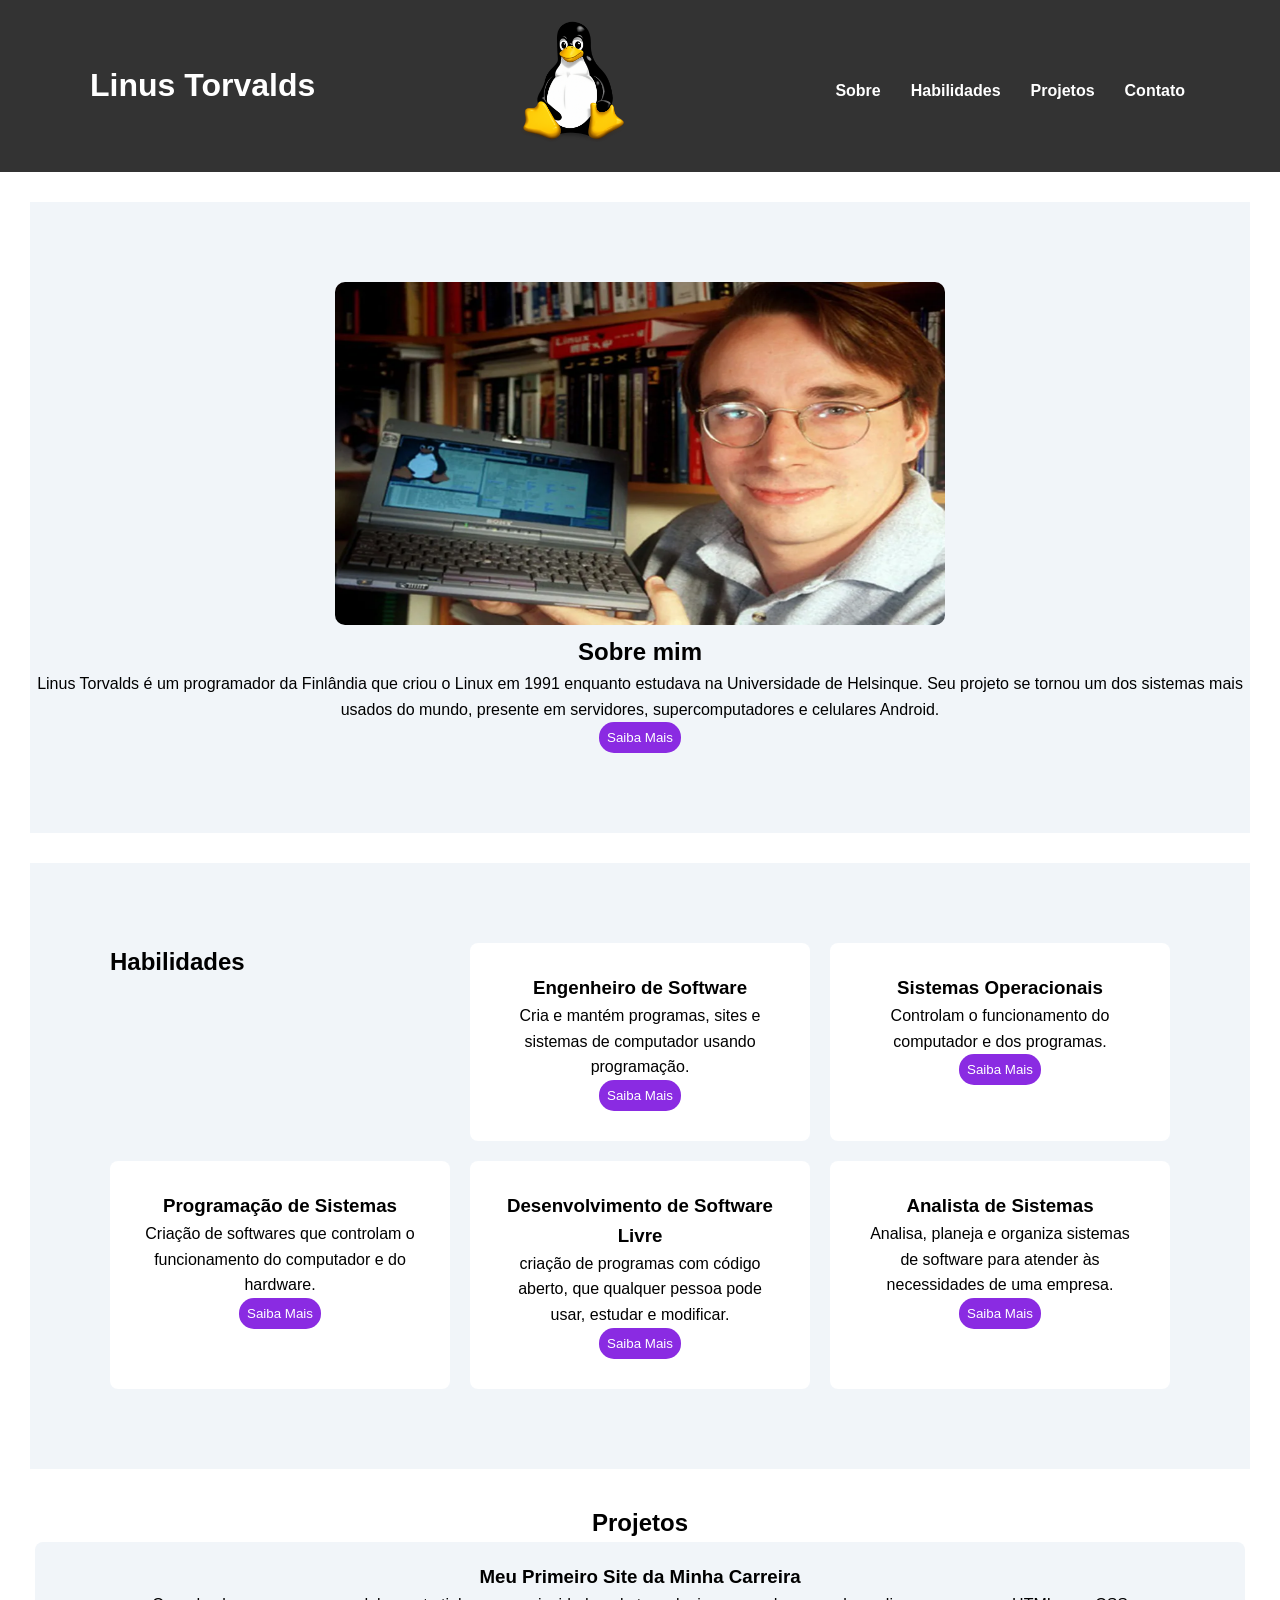
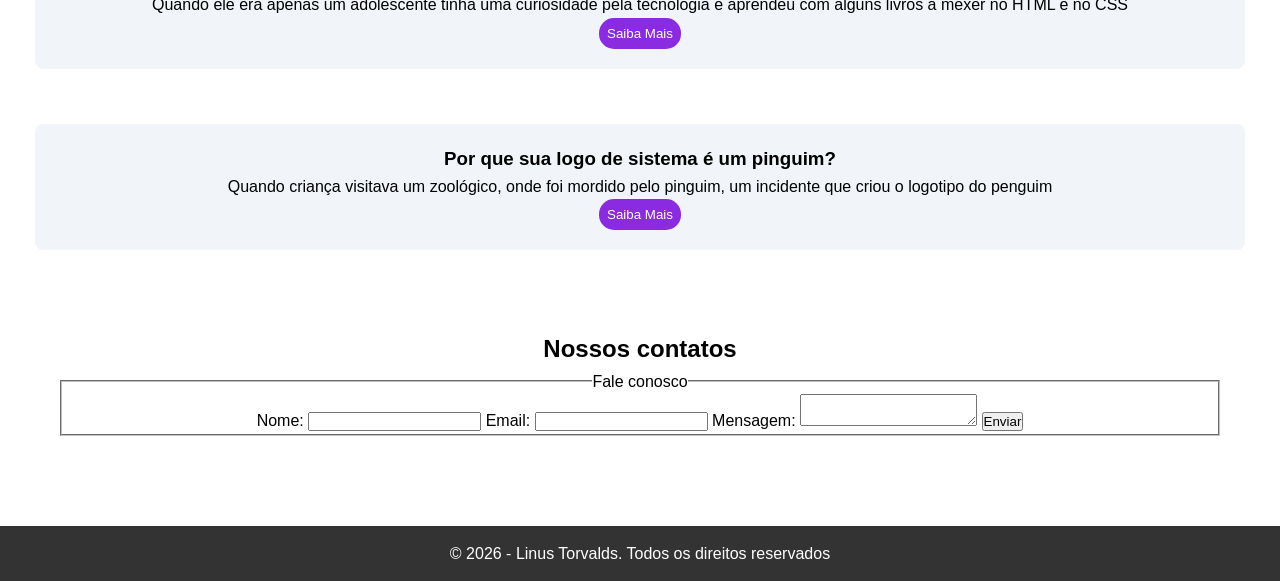
<file: 1° BIMESTRE PARCIAL/ATIVIDADE/index.html>
<!DOCTYPE html> 
<html lang="pt-BR"> 
<head>
    <!-- Metas tags -->
    <meta charset="UTF-8"> 
    <title>Meu Primeiro Layout</title>
    <!-- Links CSS, JS -->
    <link rel="stylesheet" href="sytle.css"> 
</head>
<body>
        <header>
            <div class="container">

            
            <h1>Linus Torvalds</h1>
            <img src="Imagens/image.png" alt="pinguim" class="pinguim">
            <nav>
                <ul>
                    <li><a href="#Sobre">Sobre</a></li>
                    <li><a href="#Habilidades">Habilidades</a></li> 
                    <li><a href="#Projetos">Projetos</a></li>
                    <li><a href="#Contato">Contato</a></li>
                    </li>
                </ul>
            </nav>
            </div>
</header>

    <main>
        <section id="Sobre" class="Sobre">
            <div class="conteiner">
                <img src="Imagens/imagemti.png" alt="imagemti" class="imagemti">
                <h2>Sobre mim</h2>
                <p>Linus Torvalds é um programador da Finlândia que criou o Linux em 1991 enquanto estudava na Universidade de Helsinque. Seu projeto se tornou um dos sistemas mais usados do mundo, presente em servidores, supercomputadores e celulares Android. </p>
                <a href="https://pt.wikipedia.org/wiki/Linus_Torvalds">
                <button class="botao">Saiba Mais</button>
                </a>
            </div>
        </section>


        <section id="Habilidades" class="Habilidades">
            <div class="conteiner grid-servicos">
                    <h2>Habilidades</h2>
                <div class="card">
                    <h3>Engenheiro de Software</h3>
                    <p>Cria e mantém programas, sites e sistemas de computador usando programação.</p>
                    <a href="https://querobolsa.com.br/carreiras-e-profissoes/engenheiro-de-software">
                    <button class="botao">Saiba Mais</button>
                    </a>
                </div>

                <div class="card">
                    <h3>Sistemas Operacionais</h3>
                    <p>Controlam o funcionamento do computador e dos programas.</p>
                    <a href="https://pt.wikipedia.org/wiki/Sistema_operativo">
                    <button class="botao">Saiba Mais</button>
                    </a>
                </div>

                <div class="card">
                    <h3>Programação de Sistemas</h3>
                    <p>Criação de softwares que controlam o funcionamento do computador e do hardware.</p>
                    <a href="https://querobolsa.com.br/carreiras-e-profissoes/programador-de-sistemas-de-informacao">
                    <button class="botao">Saiba Mais</button>
                    </a>

                </div>
                <div class="card">
                    <h3>Desenvolvimento de Software Livre</h3>
                    <p>criação de programas com código aberto, que qualquer pessoa pode usar, estudar e modificar.</p>
                    <a href="https://pt.wikipedia.org/wiki/Desenvolvimento_de_Software_Livre">
                    <button class="botao">Saiba Mais</button>
                    </a>
                </div>
                <div class="card">
                    <h3>Analista de Sistemas</h3>
                    <p>Analisa, planeja e organiza sistemas de software para atender às necessidades de uma empresa.</p>
                    <a href="https://querobolsa.com.br/carreiras-e-profissoes/analista-de-sistemas">
                    <button class="botao">Saiba Mais</button>
                    </a>
                </div>
            </div>
        </section>        


        <section id="Projetos" class="Projetos">

            <h2>Projetos</h2>
            <article>
                <h3>Meu Primeiro Site da Minha Carreira</h3>
                <p>Quando ele era apenas um adolescente tinha uma curiosidade pela tecnologia e aprendeu com alguns livros a mexer no HTML e no CSS</p>
                <a href="Link utilizado no site do linus torvald/index.html">
                <button class="botao">Saiba Mais</button>
                    
                </a>
            </article>
        </section>
        <section id="Projetos" class="Projetos">
            <article>
                <h3>Por que sua logo de sistema é um pinguim?</h3>
                <p>Quando criança visitava um zoológico, onde foi mordido pelo pinguim, um incidente que criou o logotipo do penguim</p>
                <a href="https://www.linuxfoundation.org/blog/open-source-symbolism-exploring-the-stories-behind-linux-foundation-project-mascots-and-logos#:~:text=Tux%3A%20o%20simp%C3%A1tico%20pinguim%20do%20Linux%20deu%20in%C3%ADcio%20a%20tudo.&text=Durante%20uma%20visita%20a%20um,a%20personifica%C3%A7%C3%A3o%20da%20comunidade%20Linux.">
                <button class="botao">Saiba Mais</button>
                </a>
            </article>
        </section>

        <section id="Contato" class="Contato">
            <div class="conteiner">
                <h2>Nossos contatos</h2>
                    <form>

                        <fieldset>

                    <legend>Fale conosco</legend>

                    <label for="nome">Nome:</label>
                    
                    <input type="text" id="nome" name="nome">

                    <label for="email">Email:</label>

                    <input type="email" id="email" name="email">

                    <label for="mensagem">Mensagem:</label>

                    <textarea id="mensagem" name="mensagem"></textarea>

                    <button type="submit">Enviar</button>

                </fieldset>
            </form>
        </section>

    </main>
        
</main>
<footer>
    <p>&copy; 2026 - Linus Torvalds. Todos os direitos reservados</p>
</footer>

</body>
</html>

<!-- Por que a estrutura semântica é importante no desenvolvimento de páginas 
web? -->

<!-- Resposta: pois com ele torna-se o desenvolvimento de sites mais organizados e mais simples de se entender. -->
</file>
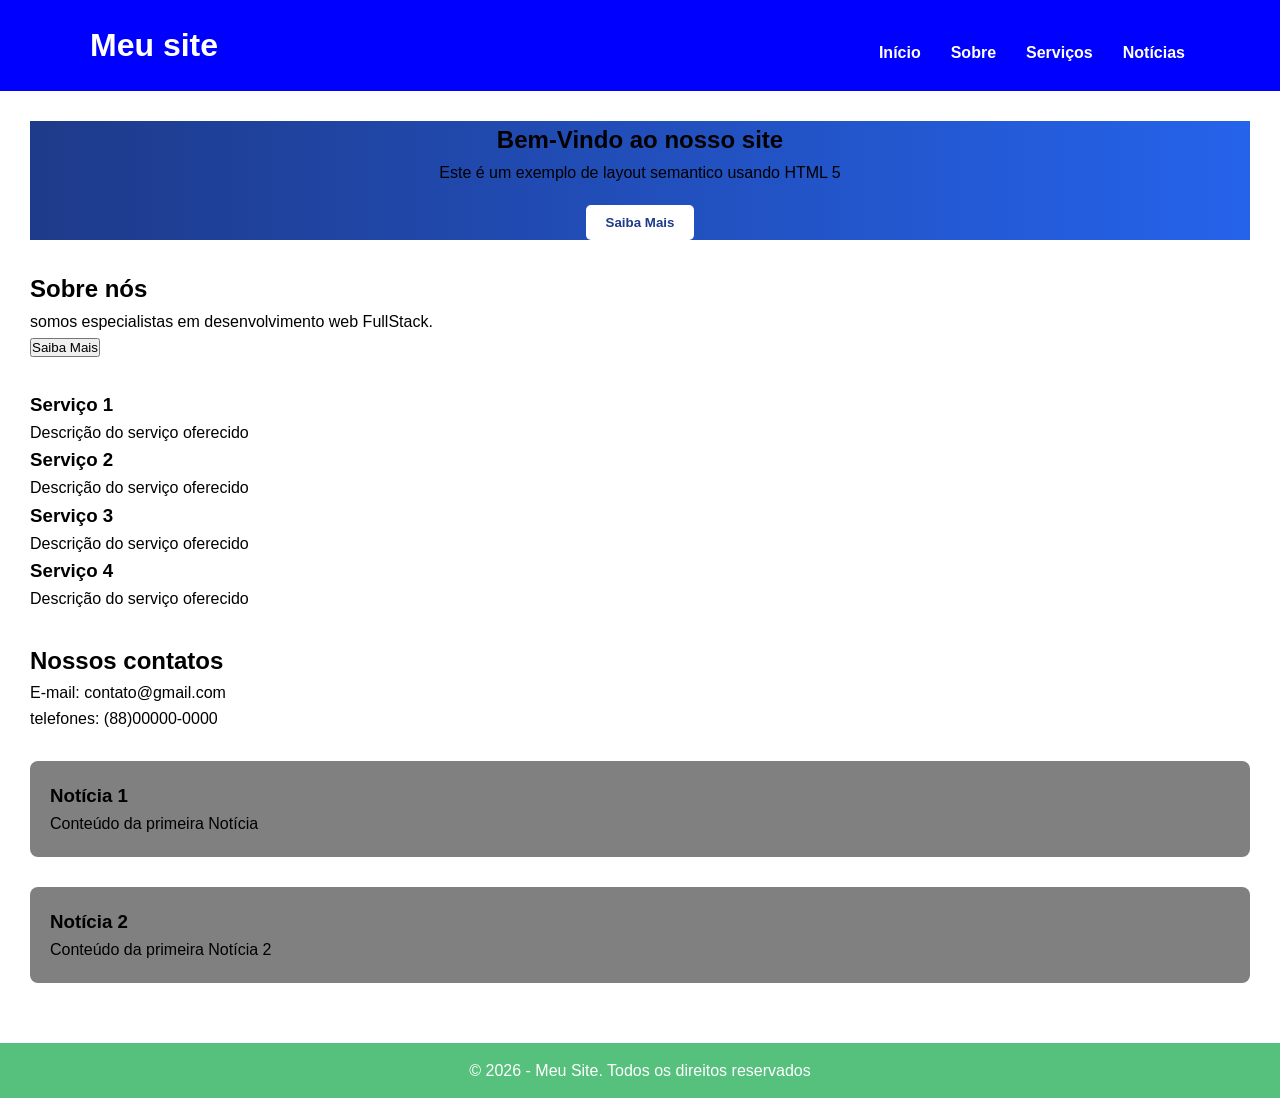
<file: 1° BIMESTRE PARCIAL/AULA 03/index.html>
<!DOCTYPE html> <!-- Define que estamos usando HTML5-->
<html lang="pt-BR"> <!-- Define idioma---->
<head>
    <!-- Metas tags -->
     <meta charset="UTF-8"> <!--Permite acentuação-->
     <!-- Tags principais -->
    <title>Meu Primeiro Layout</title>
    <!-- Links CSS, JS -->
     <link rel="stylesheet" href="layout.css"> <!-- Conecta CSS externo (ctrl + space)-->
</head>
<body>
    <!-- Cabeçalho dentro do body - Parte superior do site -->
        <header>
            <div class="container">

            
            <h1>Meu site</h1> <!---Título em destaque-->
            <!-- área de navegação -->
            <nav>
                <!-- lista não ordenada - Serve como MENU -->
                <ul>
                    <!-- itens da lista -->
                    <!-- para colocar várias listas de uma vez coloque o seguinte comando "li*3" e depois aperte enter -->
                    <li><a href="#inicio">Início</a></li> <!--<a> links(o # serve para colocar links)-->
                    <li><a href="#Sobre">Sobre</a></li> 
                    <li><a href="#Servicos">Serviços</a></li>
                    <li><a href="#noticias">Notícias</a></li>
                    </li>
                </ul>
            </nav>
            </div>
     </header>

     <!-- Início so conteúdo principal -->
      <main>
        <section id="inicio" class="hero">
            <div class="conteiner">
                <h2>Bem-Vindo ao nosso site</h2>
                <p>Este é um exemplo de layout semantico usando HTML 5 </p>
                <button>Saiba Mais</button>
            </div>
        </section>


        <section id="Sobre" class="Sobre">
            <div class="conteiner">
                <h2>Sobre nós</h2>
                <p>somos especialistas em desenvolvimento web FullStack. </p>
                <button>Saiba Mais</button>
            </div>
        </section>


        <section id="Servicos" class="Servicos">
            <div class="conteiner grid-servicos">
                <div class="card">
                    <h3>Serviço 1</h3>
                    <p>Descrição do serviço oferecido</p>
                </div>
            </div>

                <div class="card">
                    <h3>Serviço 2</h3>
                    <p>Descrição do serviço oferecido</p>
                </div>

                <div class="card">
                    <h3>Serviço 3</h3>
                    <p>Descrição do serviço oferecido</p>
                </div>
            </div>

                <div class="card">
                    <h3>Serviço 4</h3>
                    <p>Descrição do serviço oferecido</p>
                </div>
            </div>

            </div>
        </section>


        <section id="Contato" class="Contato">
            <div class="conteiner">
                <h2>Nossos contatos</h2>
                <p>E-mail: contato@gmail.com </p>
                <p> telefones: (88)00000-0000</p>
            </div>
        </section>


        <section id="noticias">
            <article>
                <h3>Notícia 1</h3>
                <p>Conteúdo da primeira Notícia</p>
            </article>
        </section>
        <section>
            <article>
                <h3>Notícia 2</h3>
                <p>Conteúdo da primeira Notícia 2</p>
            </article>
        </section>
        
      </main>
<!-- Rodape de pagina -->
 <footer>
    <p>&copy; 2026 - Meu Site. Todos os direitos reservados</p>
 </footer>

</body>
</html>
</file>
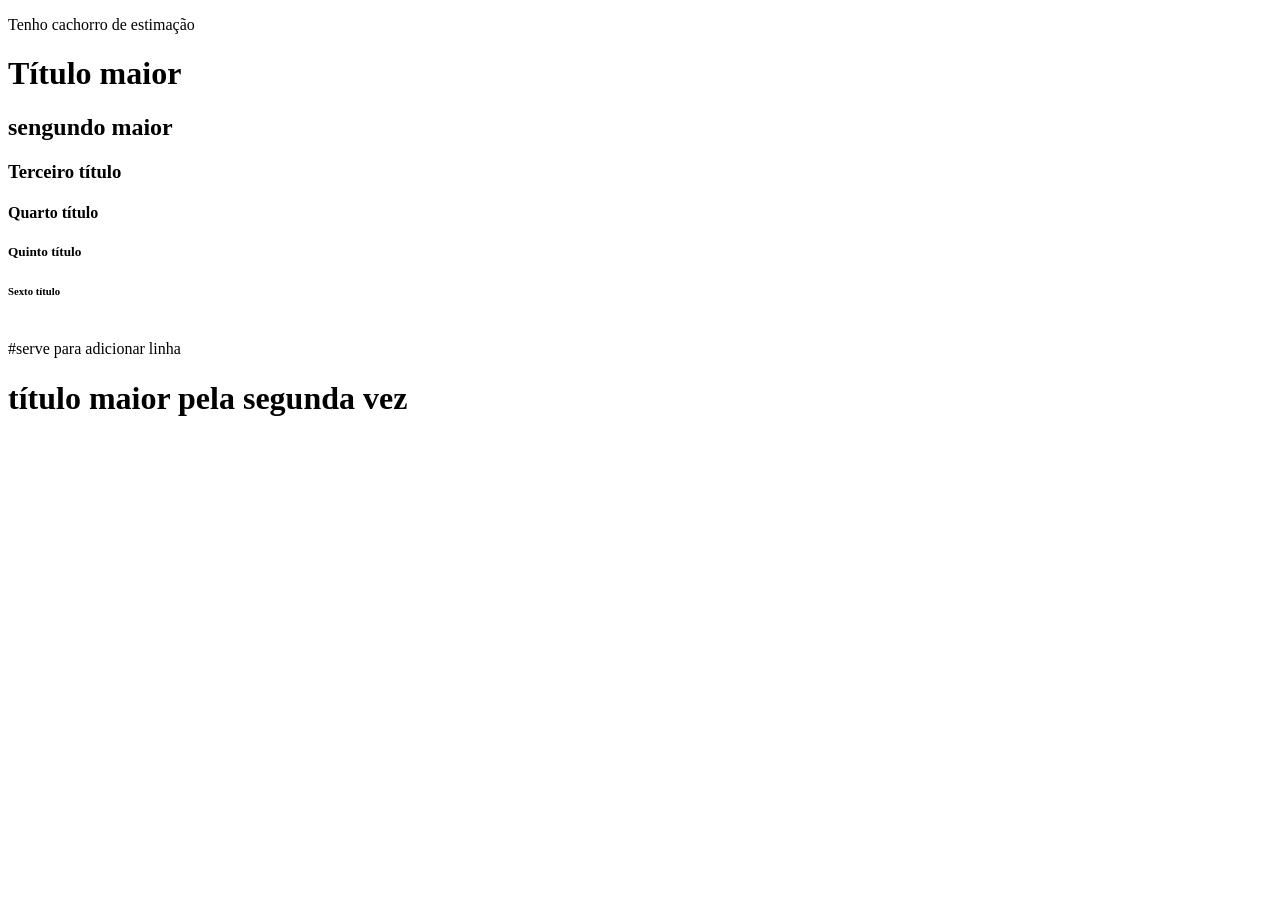
<file: 1° BIMESTRE PARCIAL/AULA 01/aula01.html>
<!DOCTYPE html>
<html lang="en">
<head>
    <meta charset="UTF-8">
    <meta name="viewport" content="width=device-width, initial-scale=1.0">
    <title>site em manutenção</title>
</head>
<body>
    <p>Tenho cachorro de estimação</p>
    <h1>Título maior</h1>
    <h2>sengundo maior</h2>
    <h3>Terceiro título</h3>
    <h4>Quarto título</h4>
    <h5>Quinto título</h5>
    <h6>Sexto título</h6>
    <br> #serve para adicionar linha
    <h1>título maior pela segunda vez</h1>

    
</body>
</html>
</file>
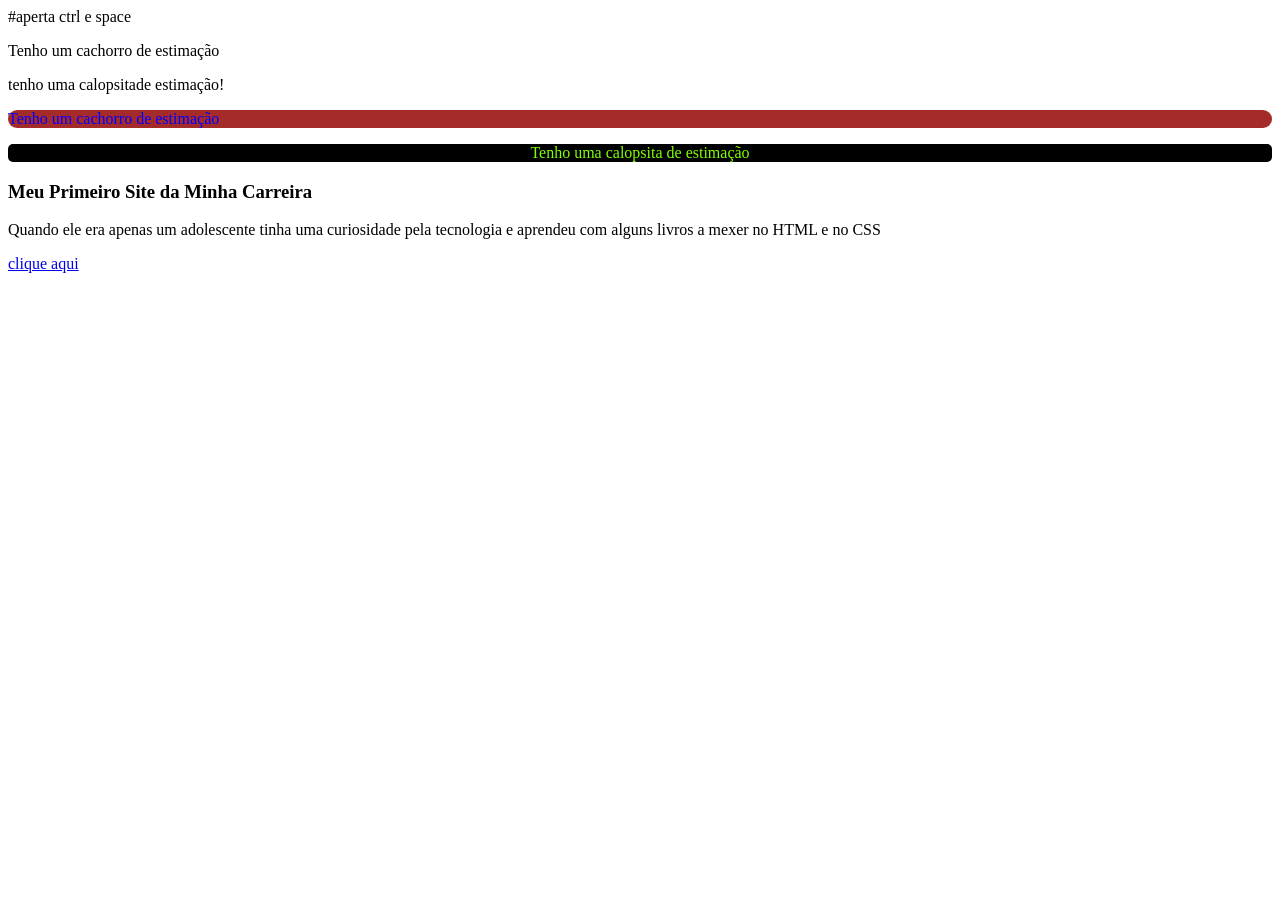
<file: 1° BIMESTRE PARCIAL/AULA 01/aula01testando.html>
<!DOCTYPE html>
<html lang="en">
<head>
    <meta charset="UTF-8">
    <meta name="viewport" content="width=device-width, initial-scale=1.0">
    <title>Área para teste</title>
    <link rel="stylesheet" href="estudando.css"> #aperta ctrl e space
</head>
<body>
    <P>Tenho um cachorro de estimação</P>
    <p>tenho uma calopsitade estimação!</p>
    <P id="p1" class="meu-paragrafo">Tenho um cachorro de estimação</P>
    <p id="p2" class="meu-paragrafo">Tenho uma calopsita de estimação</p>
    <h3>Meu Primeiro Site da Minha Carreira</h3>
                <p>Quando ele era apenas um adolescente tinha uma curiosidade pela tecnologia e aprendeu com alguns livros a mexer no HTML e no CSS</p>
                <a href="aula01.html" title="SAiba mais dessa informação im the club">clique aqui</a>
</body>
</html>
</file>
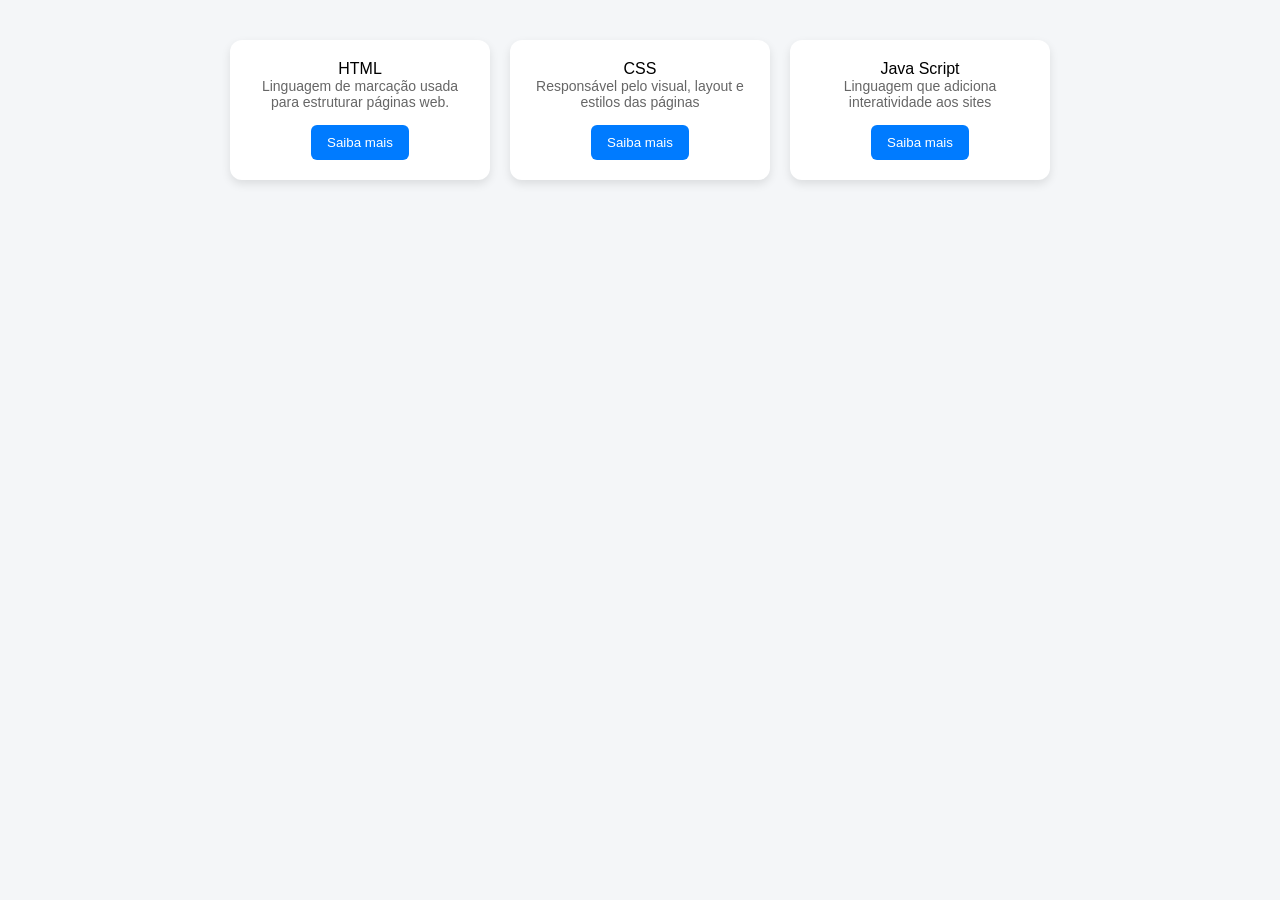
<file: 1° BIMESTRE PARCIAL/AULA 01/teste2.html>
<!DOCTYPE html>
<html lang="en">
<head>
    <meta charset="UTF-8">
    <meta name="viewport" content="width=device-width, initial-scale=1.0">
    <title>Document</title>
    <link rel="stylesheet" href="estudando2.css">
</head>
<body>
    <div class="cards-container">
        <div class="card"
        <h3>HTML</h3>
        <P>Linguagem de marcação usada para estruturar páginas web.</P>
        <button>Saiba mais</button>
    </div>

        <div class="card"
        <h3>CSS</h3>
        <P>Responsável pelo visual, layout e estilos das páginas</P>
        <button>Saiba mais</button>
    </div>
    
        <div class="card"
        <h3>Java Script</h3>
        <P>Linguagem que adiciona interatividade aos sites</P>
        <button>Saiba mais</button>
    </div>
</body>
</html>
</file>
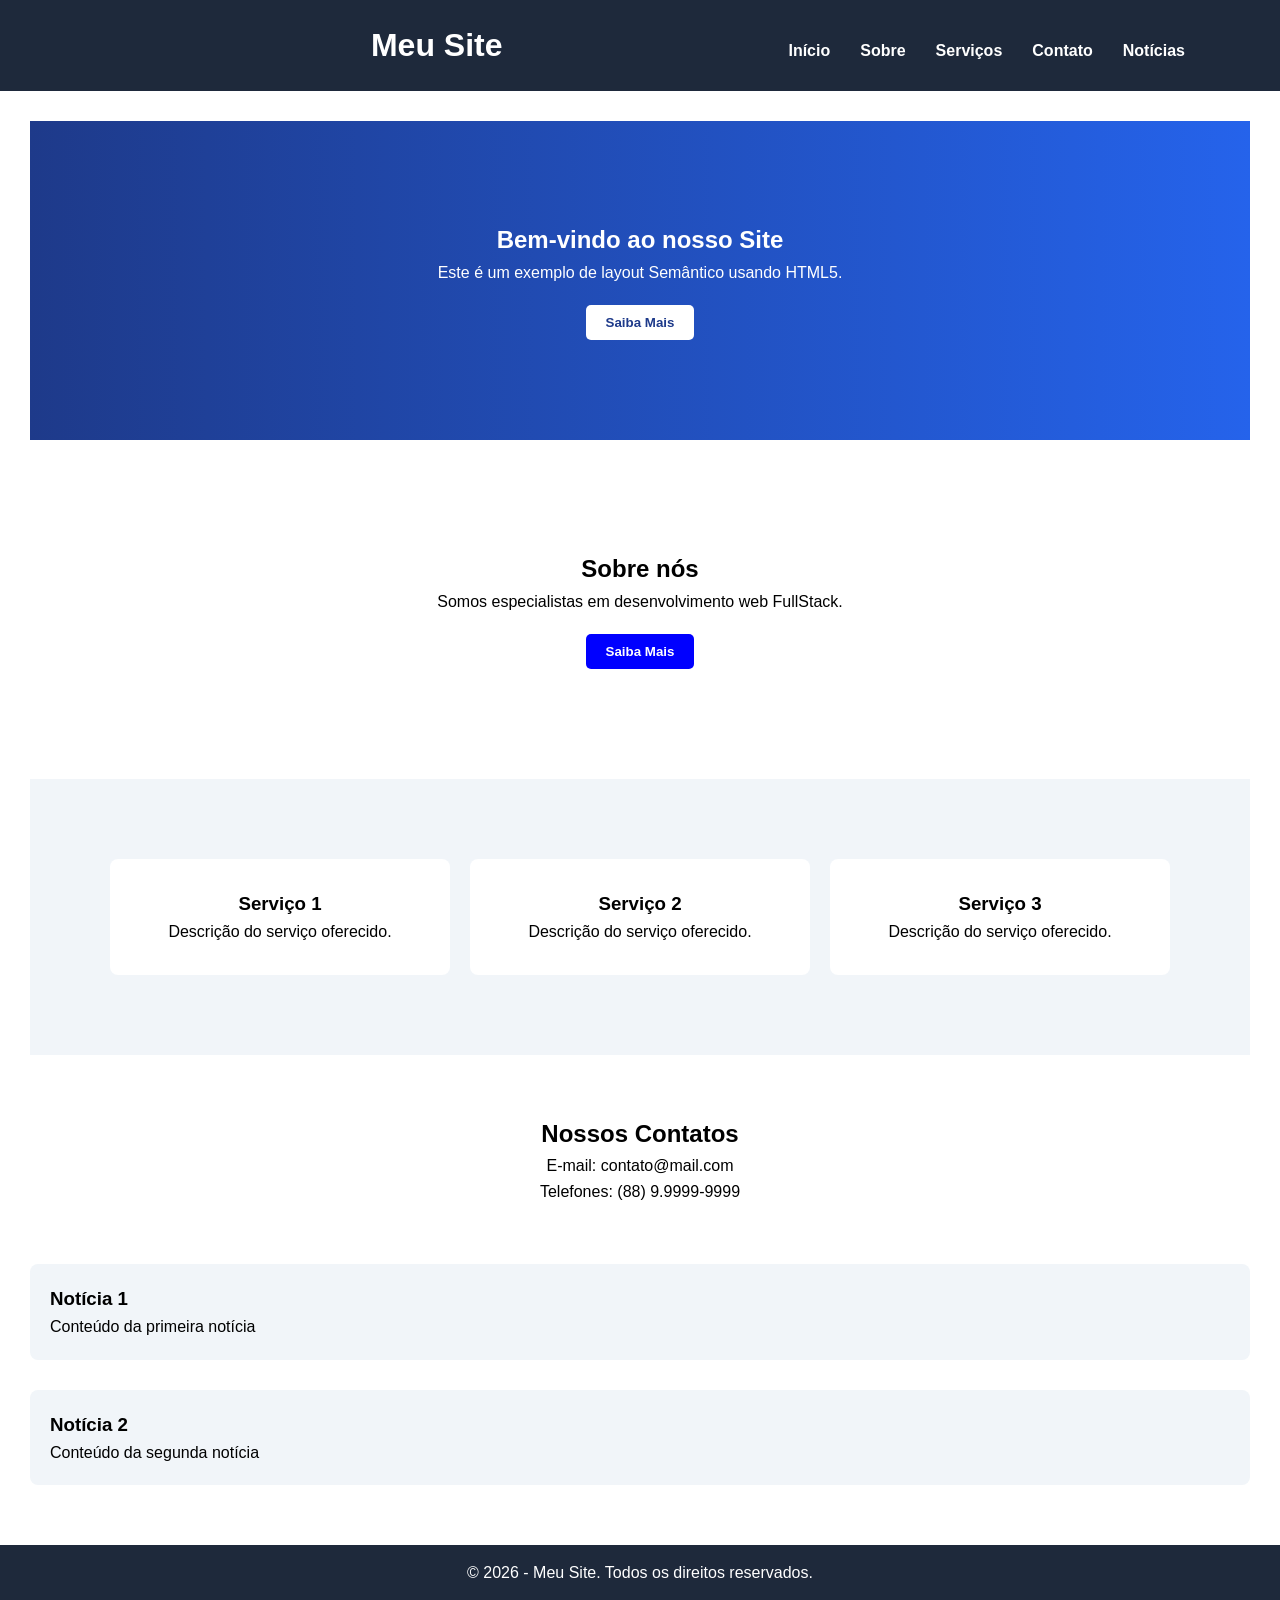
<file: 1° BIMESTRE PARCIAL/AULA 03/index sem ser coomentado.html>
<!DOCTYPE html> <!-- Define que estamos usando HTML5 -->
<html lang="pt-BR"> <!-- Define o Idioma -->
<head>
    <!-- Metas tags -->
    <meta charset="UTF-8"> <!-- Permite acentuação -->
    <!-- Tags Principais -->
    <title>Meu Primeiro Layout</title>
    <!-- Links CSS, JS -->
    <link rel="stylesheet" href="layout2.css"> <!--Conecta o CSS Externo-->    
</head>
<body>
    <!-- Cabeçalho dentro do Body - Parte superior do Site -->
    <header>
        <div class="container">
            <a href=""></a>
            <h1>Meu Site</h1> <!-- Título em destaque -->
            <!-- Área de navegação -->
            <nav>
                <!-- Lista não ordenada - SERVE COMO MENU -->
                <ul>
                    <!-- Ítens da lista -->
                    <li><a href="#inicio">Início</a></li> <!-- <a> links -->
                    <li><a href="#sobre">Sobre</a></li> <!-- <a> links -->
                    <li><a href="#servico">Serviços</a></li> <!-- <a> links -->
                    <li><a href="#contato">Contato</a></li> <!-- <a> links -->
                    <li><a href="#noticias">Notícias</a></li> <!-- <a> links -->
                    
                </ul>
            </nav>
        </div>
    </header>

    <!-- INÍCIO DO CONTEÚDO PRINCIPAL -->
    <main>
        <section id="inicio" class="hero">
            <div class="conteiner">
                <h2>Bem-vindo ao nosso Site</h2>
                <p>Este é um exemplo de layout Semântico usando HTML5.</p>
                <button>Saiba Mais</button>
            </div>
        </section>

        <section id="sobre" class="sobre">
            <div class="conteiner">
                <h2>Sobre nós</h2>
                <p>Somos especialistas em desenvolvimento web FullStack.</p>
                <button>Saiba Mais</button>
            </div>
        </section>
        
        <section id="servico" class="servico">
            <div class="conteiner grid-servicos">
                <div class="card">
                    <h3>Serviço 1</h3>
                    <p>Descrição do serviço oferecido.</p>
                </div>

                <div class="card">
                    <h3>Serviço 2</h3>
                    <p>Descrição do serviço oferecido.</p>
                </div>

                <div class="card">
                    <h3>Serviço 3</h3>
                    <p>Descrição do serviço oferecido.</p>
                </div>                
            </div>
        </section>        

        <section id="contato" class="contato">
            <div class="conteiner">
                <h2>Nossos Contatos</h2>
                <p>E-mail: contato@mail.com</p>
                <p>Telefones: (88) 9.9999-9999</p>
            </div>
        </section>

        <section id="noticias">
            <article>
                <h3>Notícia 1</h3>
                <p>Conteúdo da primeira notícia</p>
            </article>
        </section>


        <section>
            <article>
                <h3>Notícia 2</h3>
                <p>Conteúdo da segunda notícia</p>
            </article>
        </section>

    </main>
    <!-- Rodape da página -->
    <footer>
        <p>&copy; 2026 - Meu Site. Todos os direitos reservados.</p>
    </footer>
</body>
</html>
</file>
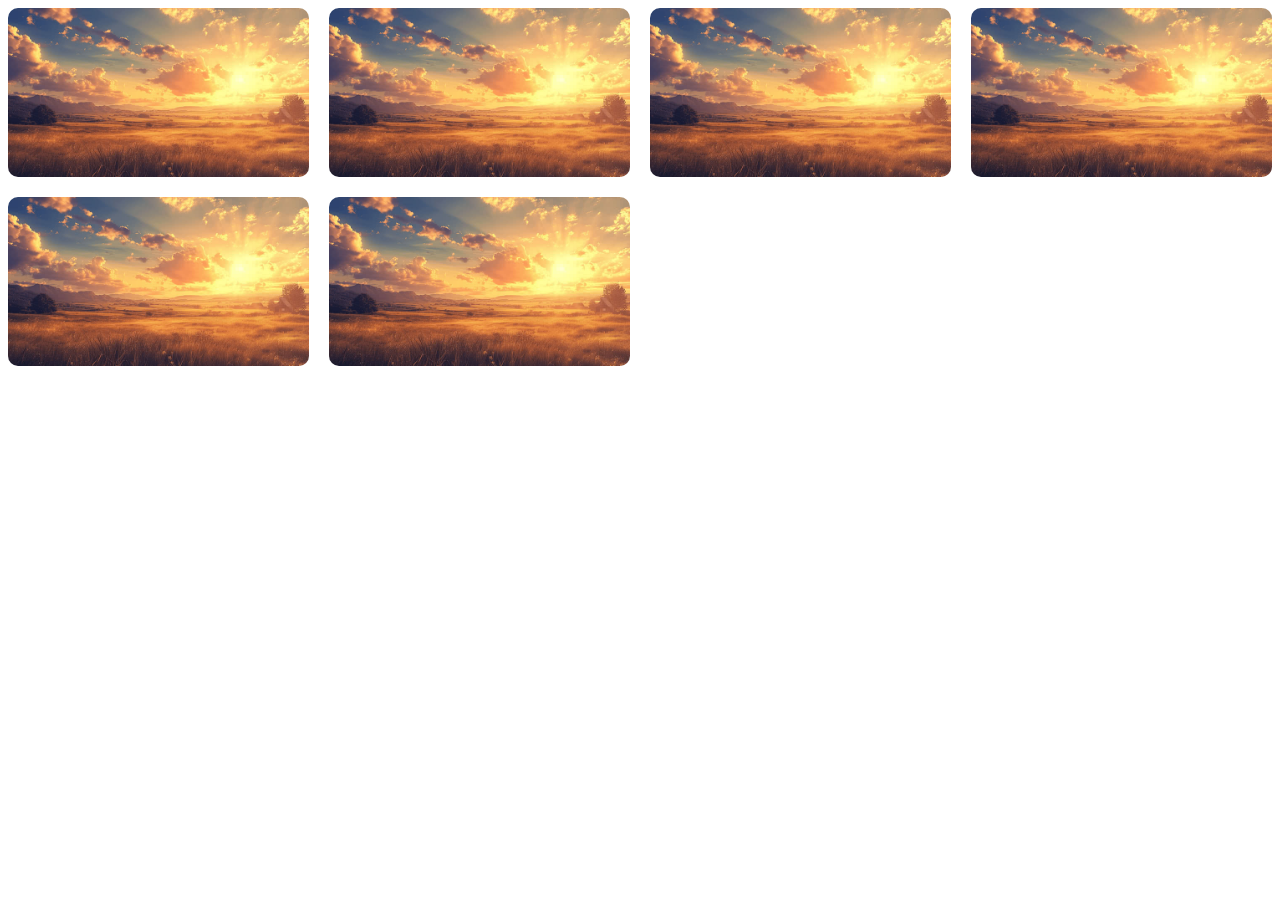
<file: 1° BIMESTRE PARCIAL/AULA 04/teste.html>
<!DOCTYPE html>
<html lang="en">
<head>
    <meta charset="UTF-8">
    <meta name="viewport" content="width=device-width, initial-scale=1.0">
    <title>Galeria de Fotos</title>
    <link rel="stylesheet" href="imagem.css">
</head>
<body>

    <div class="galeria">
            <img src="paisagem.png" alt="Nova imagem", class="minhaimagem">
            <img src="paisagem.png" alt="Nova imagem", class="minhaimagem">
            <img src="paisagem.png" alt="Nova imagem", class="minhaimagem">
            <img src="paisagem.png" alt="Nova imagem", class="minhaimagem">
            <img src="paisagem.png" alt="Nova imagem", class="minhaimagem">
            <img src="paisagem.png" alt="Nova imagem", class="minhaimagem">



    </div>

    <!-- ESTRUTURA BÁSICA PARA INSERIR IMAGENS (FORMA PROFISSIONAL) -->
    <!-- <img src="local da imagem" alt="descrição da imagem", class=minhaimagem -->

</body>
</html>
</file>
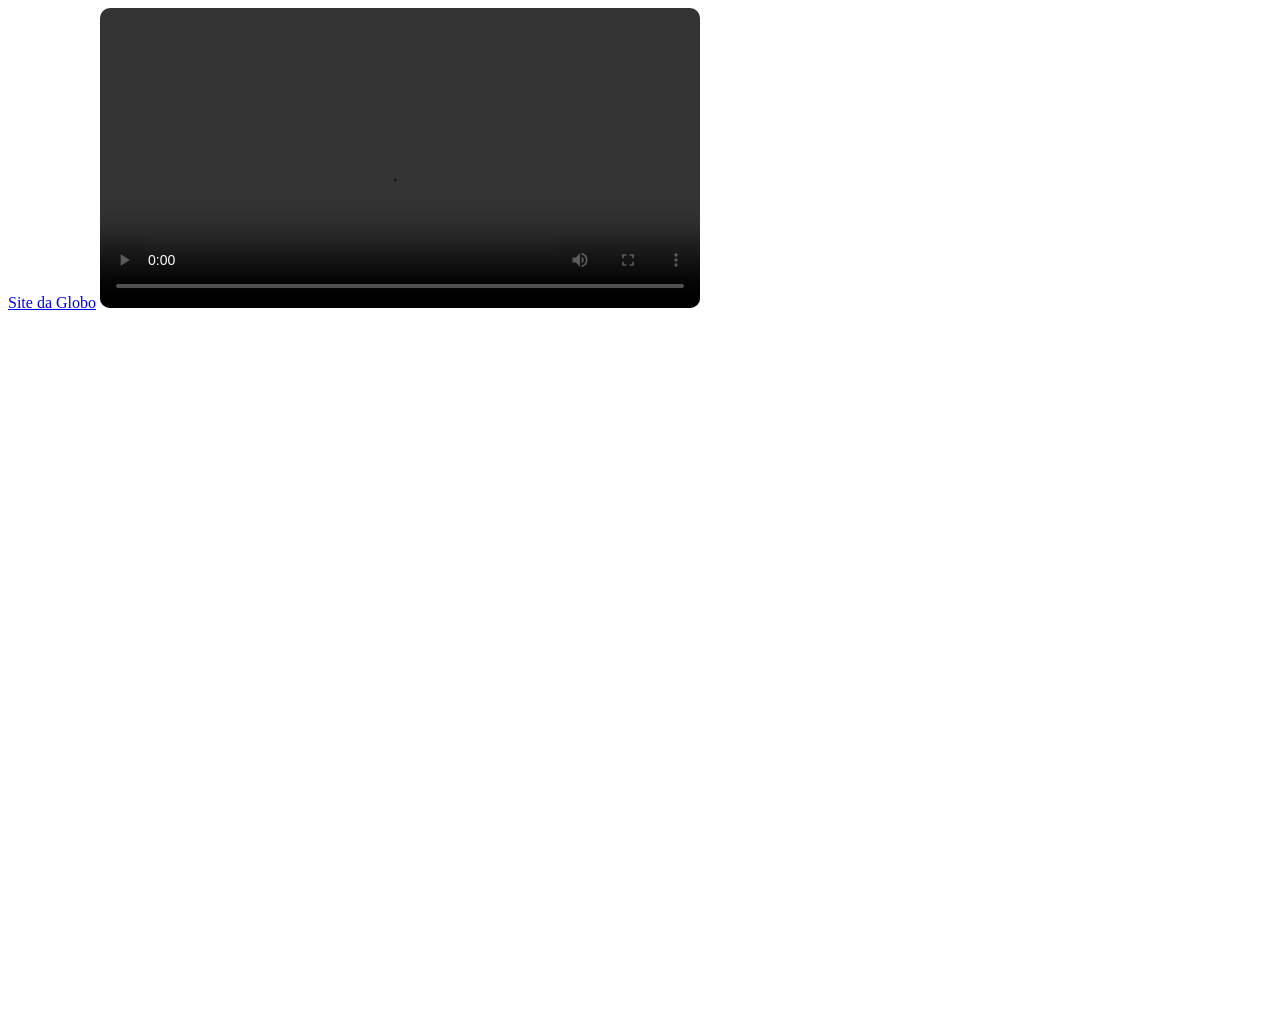
<file: 1° BIMESTRE PARCIAL/AULA 05/teste.html>
<!DOCTYPE html>
<html lang="pt-BR">
<head>
    <meta charset="UTF-8">
    <meta name="viewport" content="width=device-width, initial-scale=1.0">
    <title>Document</title>
    <link rel="stylesheet" href="video.css">
</head>
<body>
        <a href="http://www.globo.com">Site da Globo</a>
    <!-- Video local -->
    <video controls class="video-apresentacao">
        <source src="https://youtu.be/5Hn58p-hYC0?si=EzgNVO-Yek8taBZp" type="video/mp4">
        seu navegador não suporta vídeo
    </video>

    <!-- Video do youtube -->
    <div class="video-container">
        <iframe
            src="https://www.youtube.com/embed/5Hn58p-hYC0"
            title="HTML EM 5 MINUTOS"
            frameborder="0"
            allow="accelerometer; autoplay">
        </iframe>

        <a href="https://www.youtube.com" target="_blank">Site da Globo</a>


        <!-- outro jeitp -->
            <iframe width="560" height="315" src="https://www.youtube.com/embed/v6QtjD2udYM" title="YouTube video player" frameborder="0" allow="accelerometer; autoplay; clipboard-write; encrypted-media; gyroscope; picture-in-picture; web-share" referrerpolicy="strict-origin-when-cross-origin" allowfullscreen>
            </iframe>

    </div>
</body>
</html>
</file>
<file: 1° BIMESTRE PARCIAL/ATIVIDADE/sytle.css>
*{
    margin: 0%;
    padding: 0;
    box-sizing: border-box;
}

body{
    font-family: Arial, sans-serif;
    line-height: 1.6;
}

.container{
    width: 90%;
    max-width: 1100px;
    margin: auto;
}

.pinguim{
    width: 12%;
    align-items: center;
}

header{
    background-color: #333;
    color: white;
    padding: 20px;
}

header .container{
    display: flex;
    justify-content: space-between;
    align-items: center;
}

nav ul{
    list-style: none; 
    display: flex; 
    gap: 20px; 
    margin-top: 10px;
}
nav a{
    color: white;
    text-decoration: none; 
    font-weight: bold; 
    padding: 5px 5px; 
    transition: all 0.3s ease; 
}

nav a:hover{ 
    text-decoration: underline;
    background-color: rgba(255,255, 255, 0.2); 
    border-radius: 8px; 
}

main{
    padding: 30px;
}

section{
    margin-bottom: 30px;
}

article{
    background-color: #f1f5f9;
    padding: 20px;
    margin-bottom: 15px;
    border-radius: 8px;
}

footer{
    background-color: #333;
    color: white;
    text-align: center;
    padding: 15px;
}

.Sobre{
    padding: 80px 0;
    text-align: center;
    background: #f1f5f9;
}

.botao{
    background-color: blueviolet;
    cursor: pointer;
    color: white;
    border-radius: 15px;
    border: none;
    padding: 8px;
    transition: 0.3s ease;
}

.botao:hover{
    transform: scale(1.2) translateY(-0.5px);
    box-shadow:  0 10px 20px rgba(0, 0, 0, 0.1);
    background: rgb(99, 34, 173);
    color: white;
    border: 1px solid white;
}

.imagemti{
    width: 50%;
    height: auto;
    object-fit: cover;
    border-radius: 10px;
}

.Habilidades{
    background: #f1f5f9;
    padding: 80px;
}

.grid-servicos{
    display: grid;/*Ativa o sistema de Layout Grid*/
    grid-template-columns: repeat(3, 1fr);/*Criando 3 colunas e cada coluna ocupando 1 fração do espaço disponível*/
    gap: 20px;/*distanciamento dos serviços*/
}

.card{
    background: white;
    padding: 30px;
    border-radius: 8px;
    text-align: center;
    transition: 0.3s ease;
}

.card:hover{
    /*transform: rotate(360deg); para rodar 360 graus*/
    transform: scale(1.2) translateY(-0.5px);
    /* efeito profundidade com sombra */
    box-shadow:  0 10px 20px rgba(0, 0, 0, 0.1);
    /*transform: translateY(-5px);Movendo o card 5px para cima*/
    background: rgb(99, 34, 173);
    color: white;
    border: 1px solid white;/*para colocar borda nos serviços*/

}

.Projetos{
    padding: 5px;
    align-items: center;
    text-align: center;
}

.Contato{
    padding: 8px 0;
    text-align: center;
    padding: 30px;
    transition: 0.3s ease;
}
</file>
<file: 1° BIMESTRE PARCIAL/AULA 03/layout.css>
/* Reset Básico👨‍💻 */
*{
    margin: 0;
    padding: 0;
    box-sizing: border-box;
}
/* Estilizando o Header🥳 */
header{
    background-color: blue;
    color: white;
    padding: 20px;
}
/* Estilizar o container dentro do header */
header .container{
    display: flex;
    justify-content: space-between;
    align-items: center;
}
/* Estilizando o MENU */
nav ul{
    list-style: none; /* Remover marcador*/
    display: flex; /* Alinha horizontalmente*/
    gap: 20px; /* Espaçamento entre linhas*/
    margin-top: 15px; /* Distancia mais do titulo*/
}
nav a{
    color: white;
    text-decoration: none;/*Remover sublinhado */
    font-weight: bold;/* largura da fonte*/
    padding: 5px 5px;/*Necessário para aparecer o efeito */
    transition: all 0.5s ease;/* Ease: efeito suave*/
}
nav a:hover{/* Ao passar o mouse fazer alguma coisa*/
    text-decoration: underline;
    color: yellow;
    background-color: rgba(255, 255, 255, 0.2);/* 20% preto*/
    border-radius: 8px; /* Arredondando os cantos*/
}
/* Estilizando o body */
body{
    font-family: Arial, sans-serif;
    line-height: 1.6;
}

/* Centralização padrão */
.container{
    width: 90%;
    max-width: 1100px;
    margin: auto;
}

/* Estilizando o main */
main{
    padding: 30px; /*espaço interno*/
}
section{
    margin-bottom: 30px;
}
article{
    background-color: gray;
    padding: 20px;
    margin-bottom: 15px;
    border-radius: 8px;
}
/* Estilizando o rodapé - footer */
footer{
    background-color: rgb(86, 192, 125);
    color: white;
    text-align: center;
    padding: 15px;
}

/* Criando o hero section */
.hero{
    background: linear-gradient(to right, #1e3a8a, #2563eb);
    color: 100px 0;
    text-align: center;
}
.hero button{
    margin-top: 20px;
    padding: 10px 20px;
    border: none;
    background: white;
    color: #1e3a8a;
    font-weight: bold;
    cursor: pointer;
    border-radius: 5px;
    transition: 0.3s;
}
.hero button:hover{
    background: greenyellow;
}
.sobre{
    padding: 80px 0;
    text-align: center;
}
</file>
<file: 1° BIMESTRE PARCIAL/AULA 01/estudando.css>
body{

    font-family: Georgia, 'Times New Roman', Times, serif;    
}


p{
    font-family:Georgia, 'Times New Roman', Times, serif

}
.meu-paragrafo{
    font-size: 16px;
    text-align: left;
    margin-bottom: 15px;
    color:blueviolet
}

#p1{
    color: blue;
    background-color: brown;
    border-radius: 50px;
}
#p2{
    color: chartreuse;
    background-color: black;
    border-radius: 5px;
    text-align: center;
}
</file>
<file: 1° BIMESTRE PARCIAL/AULA 01/estudando2.css>
/* Reset básico */
* {
    margin: 0;
    padding: 0;
    box-sizing: border-box;
}

/* Corpo da página */
body {
    font-family: Arial, sans-serif;
    background-color: #f4f6f8;
    padding: 40px;
}

/* Container dos cards */
.cards-container {
    display: flex;
    gap: 20px;
    justify-content: center;
    flex-wrap: wrap;
}

/* Card individual */
.card {
    background-color: #ffffff;
    width: 260px;
    padding: 20px;
    border-radius: 12px;
    box-shadow: 0 4px 10px rgba(0,0,0,0.1);
    text-align: center;
    transition: transform 0.3s, box-shadow 0.3s;
}

/* Efeito hover */
.card:hover {
    transform: translateY(-8px);
    box-shadow: 0 8px 18px rgba(0,0,0,0.15);
}

/* Título */
.card h3 {
    margin-bottom: 10px;
    color: #333;
}

/* Texto */
.card p {
    font-size: 14px;
    color: #666;
    margin-bottom: 15px;
}

/* Botão */
.card button {
    background-color: #007bff;
    color: #fff;
    border: none;
    padding: 10px 16px;
    border-radius: 6px;
    cursor: pointer;
    transition: background-color 0.3s;
}

.card button:hover {
    background-color: #0056b3;
}
</file>
<file: 1° BIMESTRE PARCIAL/AULA 03/layout2.css>
/* Reset Básico */
*{
    margin: 0;
    padding: 0;
    box-sizing: border-box;
}

/* Estilizando o Body */
body{
    font-family: Arial, sans-serif;
    line-height: 1.6;
}

/* Centralização Padrão */
.container{
    width: 90%;
    max-width: 1100px;
    margin: auto;
}

/* Estilizando o HEADER */
header{
    background-color: #1e293b;
    color: white;
    padding: 20px;
}
/* Estilzar o conteiner dentro do header */
header .container{
    display: flex;
    justify-content: space-between;
    align-items: center;
}

/* Estilizando o MENU */
nav ul{
    list-style: none; /* Remover marcadores */
    display: flex; /* Alinhar Horizontalmente */
    gap: 20px; /* Espaçamento entre itens */
    margin-top: 10px;
}
nav a{
    color: white;
    text-decoration: none; /* Remover sublinhado */
    font-weight: bold; /* largura da fonte */
    padding: 5px 5px; /* necessário para aparecer o efeito */
    /* Tempo de transição */
    transition: all 0.3s ease; /* ease é um efeito suave */
}
nav a:hover{ /* Ao passar o mouse por cima */
    text-decoration: underline;
    color: yellow;
    background-color: rgba(255,255, 255, 0.2); /* 20% do preto */
    border-radius: 8px; /* Arredondar os cantos */
}

/* Estilizando o Main */
main{
    padding: 30px; /* espaço interno */
}
section{
    margin-bottom: 30px;
}
article{
    background-color: #f1f5f9;
    padding: 20px;
    margin-bottom: 15px;
    border-radius: 8px;
}
/* Estilizando o Rodapé - Footer */
footer{
    background-color: #1e293b;
    color: white;
    text-align: center;
    padding: 15px;
}

/* Criando o Hero Section */
.hero{
    background: linear-gradient(to right, #1e3a8a, #2563eb);
    color: white;
    padding: 100px 0;
    text-align: center;
}
.hero button{
    margin-top: 20px;
    padding: 10px 20px;
    border: none;
    background: white;
    color: #1e3a8a;
    font-weight: bold;
    cursor: pointer;
    border-radius: 5px;
    transition: 0.3s;
}
.hero button:hover{
    background: #f0e6e2;
}
.sobre{
    padding: 80px 0;
    text-align: center;
}
.sobre button{
    margin-top: 20px;
    padding: 10px 20px;
    border: none;
    background: blue;
    color: white;
    font-weight: bold;
    cursor: pointer;
    border-radius: 5px;
    transition: 0.3s;
}
.sobre button:hover{
    background: green;
    }

/*Estilizando a seção serviços */
.servico{
    background: #f1f5f9;
    padding: 80px;
}
.grid-servicos{
    display: grid;/*Ativa o sistema de Layout Grid*/
    grid-template-columns: repeat(3, 1fr);/*Criando 3 colunas e cada coluna ocupando 1 fração do espaço disponível*/
    gap: 20px;/*distanciamento dos serviços*/
}
.card{
    background: white;
    padding: 30px;
    border-radius: 8px;
    text-align: center;
    transition: 0.3s ease;
}
.card:hover{
    /*transform: rotate(360deg); para rodar 360 graus*/
    transform: scale(1.2) translateY(-5px);
    /* efeito profundidade com sombra */
    box-shadow:  0 10px 20px rgba(0, 0, 0, 0.1);
    /*transform: translateY(-5px);Movendo o card 5px para cima*/
    background: blue;
    color: white;
    border: 1px solid red;/*para colocar borda nos serviços*/

}
/* Estlizando o contato */
.contato{
    padding: 8px 0;
    text-align: center;
    padding: 30px;
    transition: 0.3s ease;
}
</file>
<file: 1° BIMESTRE PARCIAL/AULA 04/imagem.css>
/* Estilizando profissionalmente no CSS */
/* .galeria{ */
    /* display: flex;
    flex-wrap: wrap;
    gap: 20px; */
    /* display: grid;
    grid-template-columns: repeat(3,1fr);
    gap: 20px;
} */

.galeria{
    display: grid;
    grid-template-columns: repeat(auto-fit, minmax(250px, 1fr));
    gap: 20px;
}

.minhaimagem{
    width: 100%;
    height: auto;
    object-fit: cover;
    border-radius: 10px;

/* .minhaimagem{
    width: calc(33.33% - 20px);
    height: auto;
    object-fit: cover;
    border-radius: 10px; */
    /* width: 100%;
    max-width: 400px; */
    /* object-fit: cover; faz o maximo possivel para não distocer a imagem */
    /* height: auto;
    border-radius: 12px;
    box-shadow: 0px 4px 10px rgba(0, 0, 0, 0.2);
    /*transition: transform 0.3s ease;*/
}

.minhaimagem:hover{
    transform: scale(1.05);
}
</file>
<file: 1° BIMESTRE PARCIAL/AULA 05/video.css>
.video-apresentacao{
    width: 100%;
    max-width: 600px;
    border-radius: 10px;
}

.video-container{
    position: relative;
    /* Aspect Ratio Hack (técnica de proporção 16:9 */
    /* 26.25% é a proporção 16:9 */
    /* (9/16 = 0.5625 === 56.25% */
    padding-bottom: 56.25%;/*16:9*/
    height: 0;
    overflow: hidden;
}
/* .video-container iframe{
    position: absolute;
    width: 100%;
    height: 100%;
} */


.video-container iframe{
    aspect-ratio: 16/9;
    width: 100%;
}
</file>
